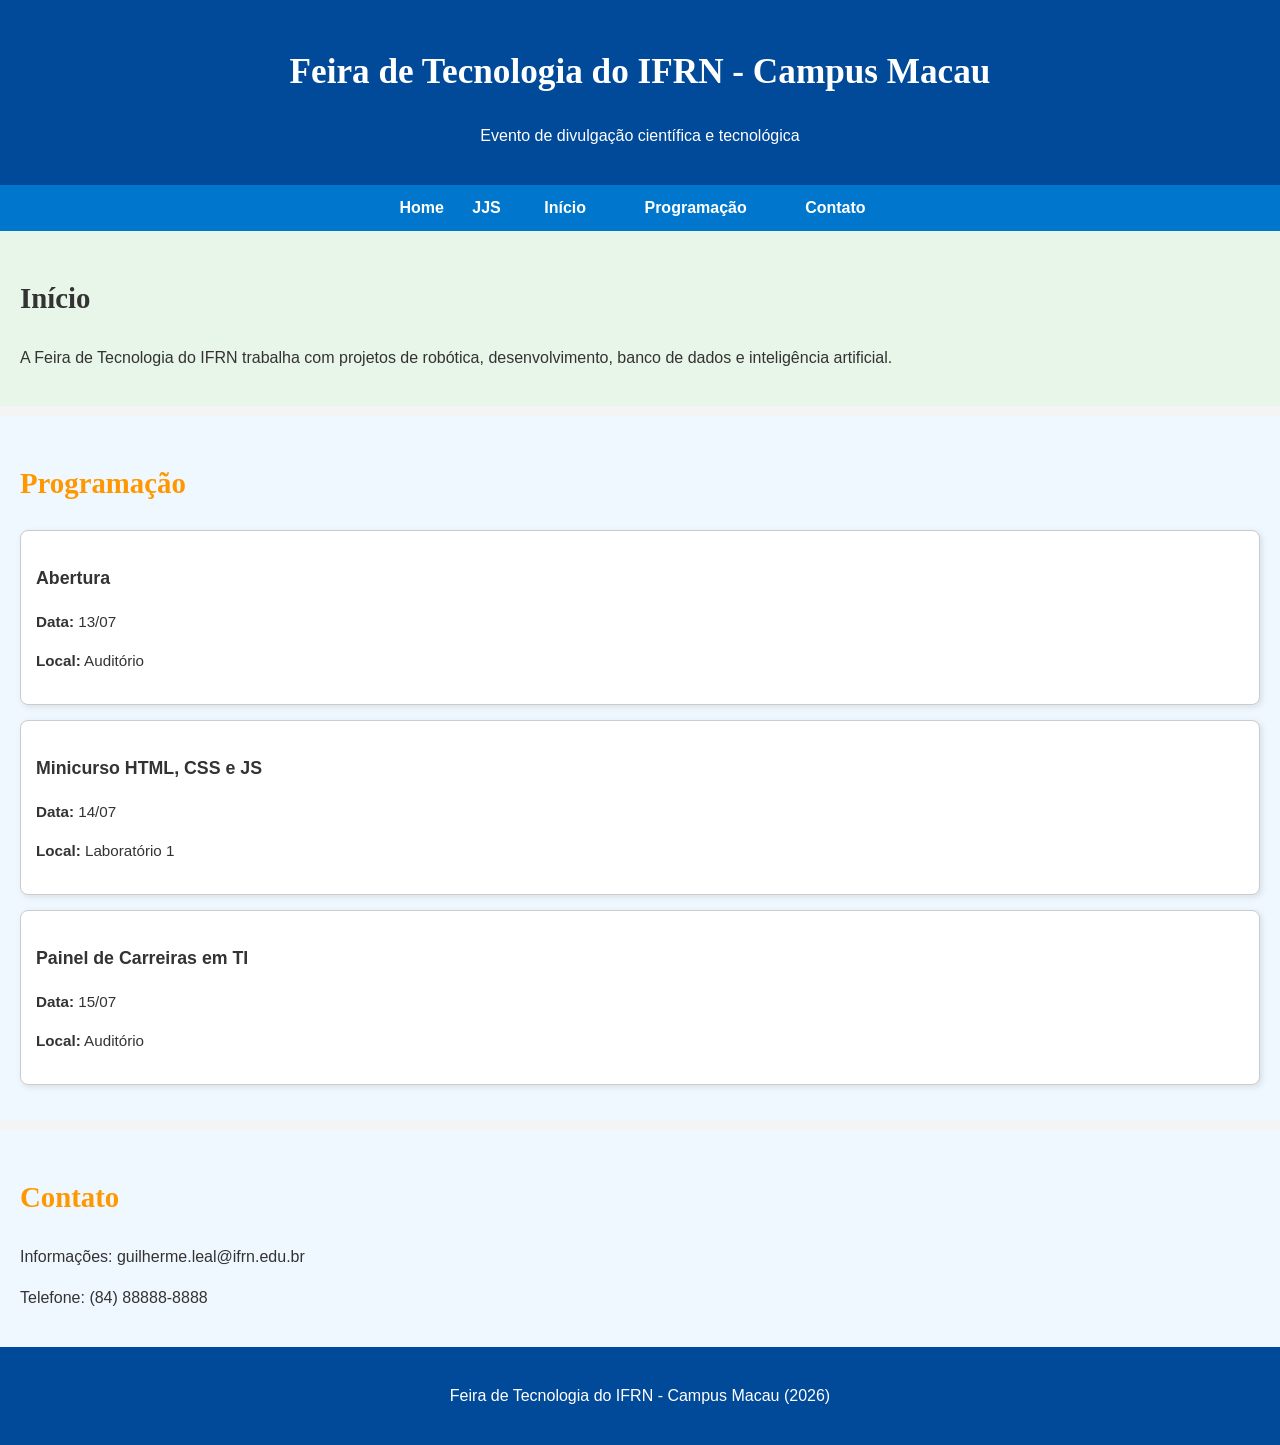
<file: desafio3.html>
<!DOCTYPE html>
<html lang="pt-BR">
<head>
  <meta charset="UTF-8">
  <title>Feira de Tecnologia do IFRN - Campus Macau</title>
  <link rel="stylesheet" href="./styles/styles.css">
</head>
<body>

  <header>
    <h1>Feira de Tecnologia do IFRN - Campus Macau</h1>
    <p>Evento de divulgação científica e tecnológica</p>
  </header>

  <nav>
    <ul>
        <a href="index.html">Home</a>
        <a href="JUJUTSU-KAISEN.html">JJS</a>
      <li><a href="#inicio">Início</a></li>
      <li><a href="#programacao">Programação</a></li>
      <li><a href="#contato">Contato</a></li>
    </ul>
  </nav>

  <section id="inicio">
    <h2>Início</h2>
    <p>
      A Feira de Tecnologia do IFRN trabalha com projetos de
      robótica, desenvolvimento, banco de dados e inteligência artificial.
    </p>
  </section>

  <section id="programacao">
    <h2 class="titulo-secao">Programação</h2>

    <div class="card-programa">
      <h3>Abertura</h3>
      <p><strong>Data:</strong> 13/07</p>
      <p><strong>Local:</strong> Auditório</p>
    </div>

    <div class="card-programa">
      <h3>Minicurso HTML, CSS e JS</h3>
      <p><strong>Data:</strong> 14/07</p>
      <p><strong>Local:</strong> Laboratório 1</p>
    </div>

    <div class="card-programa">
      <h3>Painel de Carreiras em TI</h3>
      <p><strong>Data:</strong> 15/07</p>
      <p><strong>Local:</strong> Auditório</p>
    </div>
  </section>

  <section id="contato">
    <h2 class="titulo-secao">Contato</h2>
    <p>Informações: guilherme.leal@ifrn.edu.br</p>
    <p>Telefone: (84) 88888-8888</p>
  </section>

  <footer>
    <p>Feira de Tecnologia do IFRN - Campus Macau (2026)</p>
  </footer>

</body>
</html>
</file>
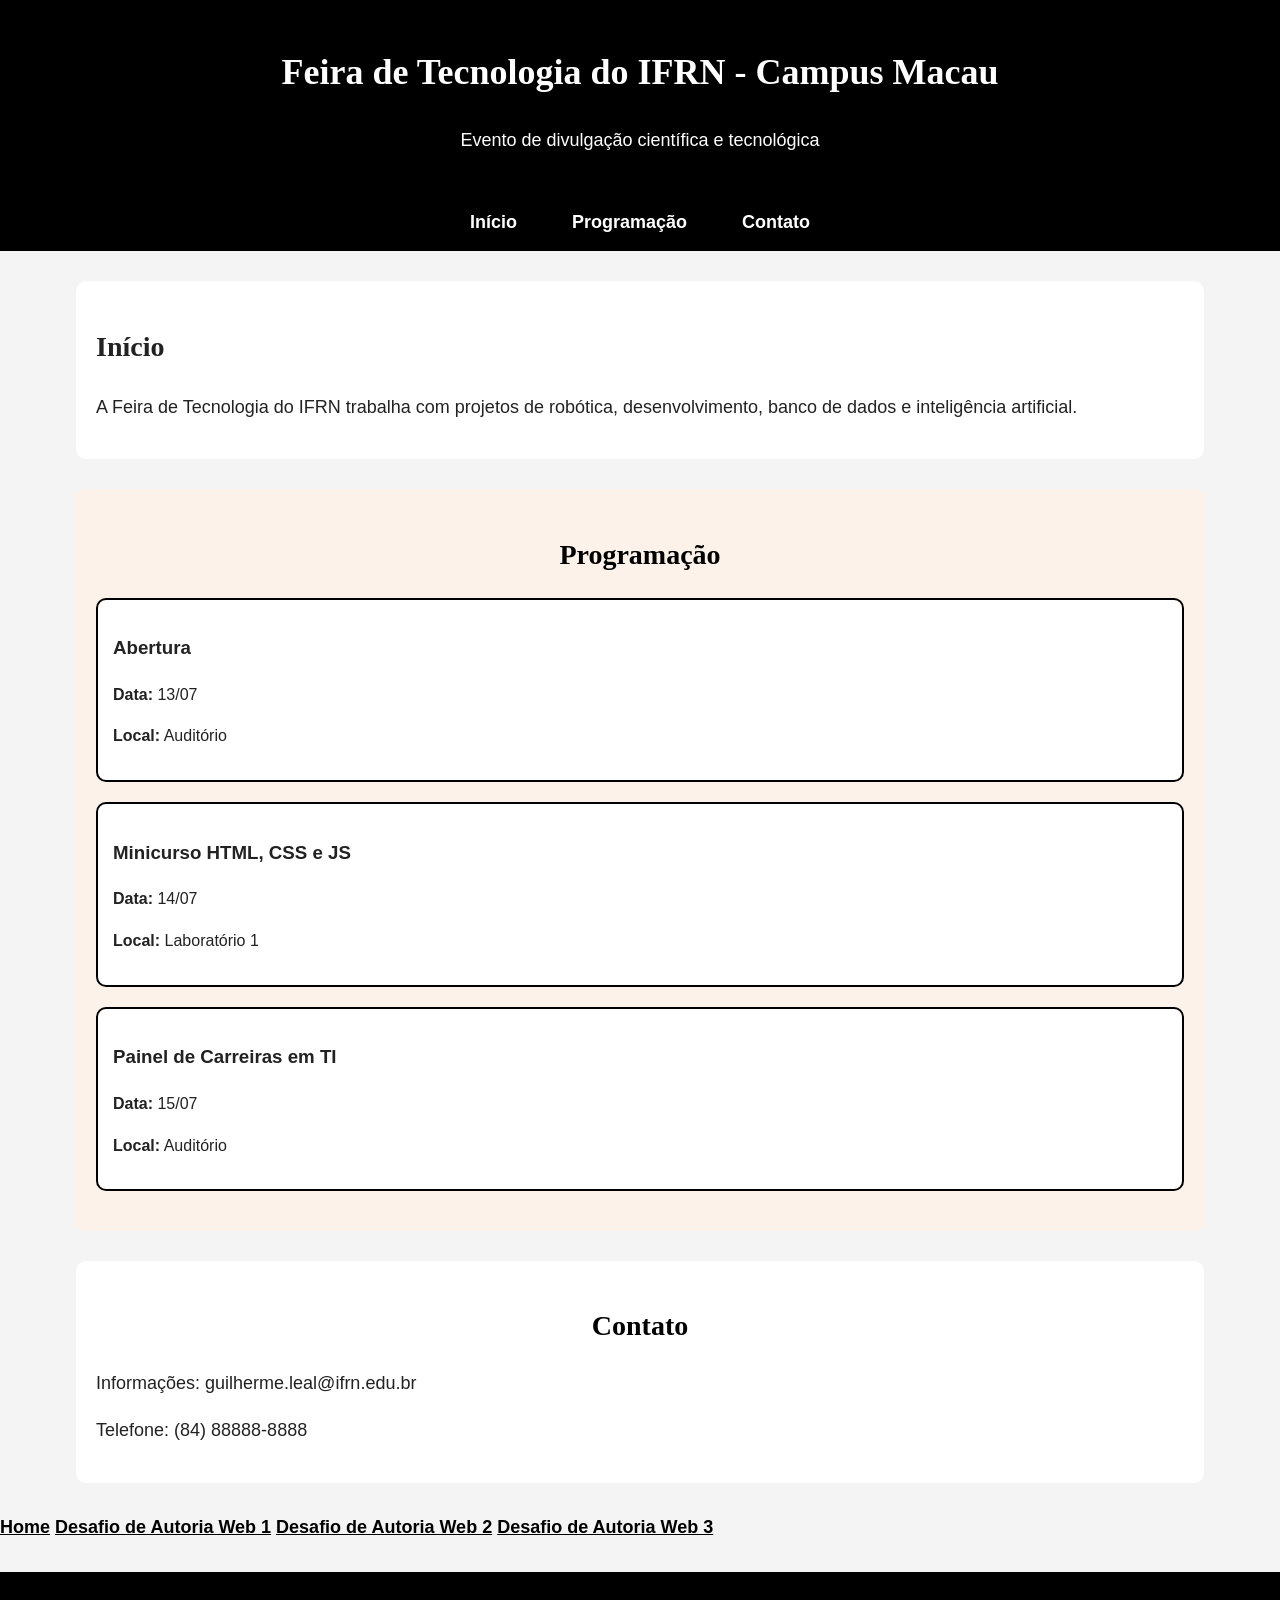
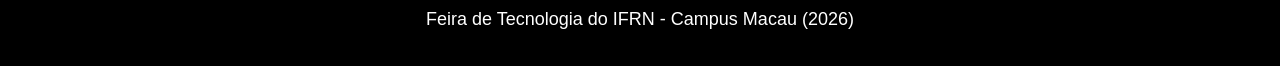
<file: desafio4.html>
<!DOCTYPE html>
<html lang="pt-BR">
  <head>
    <meta charset="UTF-8" />
    <title>Feira de Tecnologia do IFRN - Campus Macau</title>
    <link rel="stylesheet" href="./styles/styles3.css" />
  </head>
  <body>
    <header>
      <h1>Feira de Tecnologia do IFRN - Campus Macau</h1>
      <p>Evento de divulgação científica e tecnológica</p>
    </header>

    <nav>
      <ul>
        <li><a href="#inicio">Início</a></li>
        <li><a href="#programacao">Programação</a></li>
        <li><a href="#contato">Contato</a></li>
      </ul>
    </nav>

    <section id="inicio">
      <h2>Início</h2>
      <p>
        A Feira de Tecnologia do IFRN trabalha com projetos de robótica,
        desenvolvimento, banco de dados e inteligência artificial.
      </p>
    </section>

    <section id="programacao">
      <h2 class="titulo-secao">Programação</h2>

      <div class="card-programa">
        <h3>Abertura</h3>
        <p><strong>Data:</strong> 13/07</p>
        <p><strong>Local:</strong> Auditório</p>
      </div>

      <div class="card-programa">
        <h3>Minicurso HTML, CSS e JS</h3>
        <p><strong>Data:</strong> 14/07</p>
        <p><strong>Local:</strong> Laboratório 1</p>
      </div>

      <div class="card-programa">
        <h3>Painel de Carreiras em TI</h3>
        <p><strong>Data:</strong> 15/07</p>
        <p><strong>Local:</strong> Auditório</p>
      </div>
    </section>

    <section id="contato">
      <h2 class="titulo-secao">Contato</h2>
      <p>Informações: guilherme.leal@ifrn.edu.br</p>
      <p>Telefone: (84) 88888-8888</p>
    </section>

    <a href="index.html">Home</a>
    <a href="desafio1.html">Desafio de Autoria Web 1</a>
    <a href="desafio2.html">Desafio de Autoria Web 2</a>
    <a href="desafio3.html">Desafio de Autoria Web 3</a>

    <footer>
      <p>Feira de Tecnologia do IFRN - Campus Macau (2026)</p>
    </footer>
  </body>
</html>
</file>
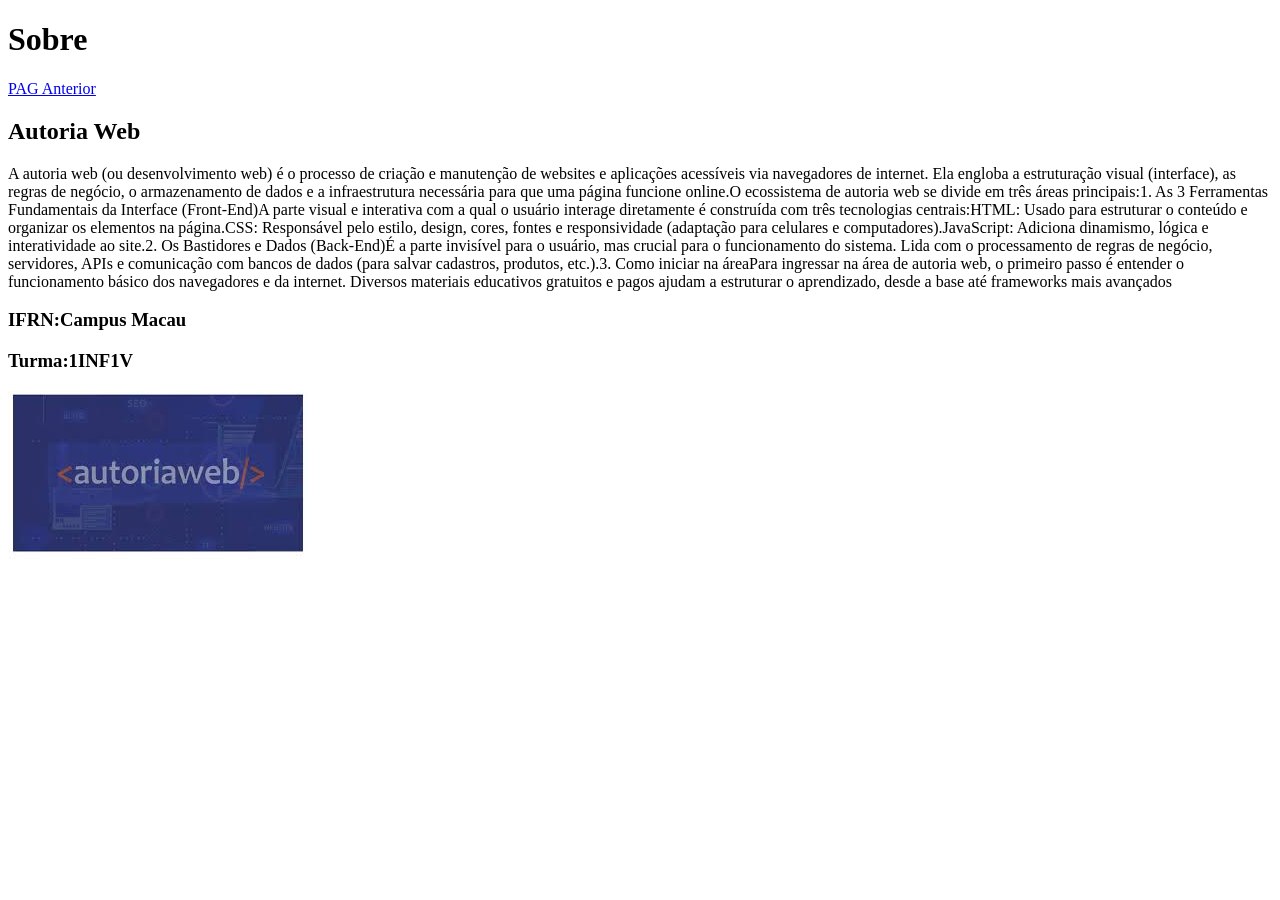
<file: sobre.html>
<!doctype html>
<html lang="pt-BR">
  <head>
    <meta charset="UTF-8" />
    <meta name="viewport" content="width=device-width, initial-scale=1.0" />
    <title>Sobre</title>
  </head>
  <body>
    <header>
      <h1>Sobre</h1>
    </header>
<nav><a href="desafio1.html">PAG Anterior</a></nav>
    <main>
      <section>
        <h2>Autoria Web</h2>
        <p>A autoria web (ou desenvolvimento web) é o processo de criação e manutenção de websites e aplicações acessíveis via navegadores de internet. Ela engloba a estruturação visual (interface), as regras de negócio, o armazenamento de dados e a infraestrutura necessária para que uma página funcione online.O ecossistema de autoria web se divide em três áreas principais:1. As 3 Ferramentas Fundamentais da Interface (Front-End)A parte visual e interativa com a qual o usuário interage diretamente é construída com três tecnologias centrais:HTML: Usado para estruturar o conteúdo e organizar os elementos na página.CSS: Responsável pelo estilo, design, cores, fontes e responsividade (adaptação para celulares e computadores).JavaScript: Adiciona dinamismo, lógica e interatividade ao site.2. Os Bastidores e Dados (Back-End)É a parte invisível para o usuário, mas crucial para o funcionamento do sistema. Lida com o processamento de regras de negócio, servidores, APIs e comunicação com bancos de dados (para salvar cadastros, produtos, etc.).3. Como iniciar na áreaPara ingressar na área de autoria web, o primeiro passo é entender o funcionamento básico dos navegadores e da internet. Diversos materiais educativos gratuitos e pagos ajudam a estruturar o aprendizado, desde a base até frameworks mais avançados</p>
      </section>
    </main>
  </body>
</html>
<h3>IFRN:Campus Macau</h3>
<h3>Turma:1INF1V</h3>
<img src="[data-uri]" alt="">
</file>
<file: styles/styles.css>
/* ==========================
   PALETA DE CORES
========================== */
:root {
    --cor-fundo: #f4f4f4;
    --cor-texto: #333;
    --cor-primaria: #004a99;
    --cor-secundaria: #0077cc;
    --cor-destaque: #ff9800;
    --cor-card: #ffffff;
    --cor-inicio: #e8f5e9;
    --cor-secao: #f0f8ff;
}

/* ==========================
   BODY
========================== */
body {
    font-family: Arial, sans-serif;
    background-color: var(--cor-fundo);
    color: var(--cor-texto);
    margin: 0;
    padding: 0;
    line-height: 1.6;
}

/* ==========================
   HEADER E FOOTER
========================== */
header,
footer {
    background-color: var(--cor-primaria);
    color: white;
    text-align: center;
    padding: 20px;
}

/* ==========================
   TÍTULOS
========================== */
h1,
h2,
.titulo-secao {
    font-family: Georgia, serif;
}

h1 {
    font-size: 2.2rem;
}

h2 {
    font-size: 1.8rem;
}

.titulo-secao {
    color: var(--cor-destaque);
    font-weight: bold;
}

/* ==========================
   NAVEGAÇÃO
========================== */
nav {
    background-color: var(--cor-secundaria);
    text-align: center;
    padding: 10px;
}

nav ul {
    list-style: none;
    margin: 0;
    padding: 0;
}

nav ul li {
    display: inline-block;
    margin: 0 15px;
}

nav a {
    text-decoration: none;
    color: white;
    font-weight: bold;
    padding: 8px 12px;
    border-radius: 5px;
}

nav a:hover {
    background-color: var(--cor-destaque);
    color: black;
}

/* ==========================
   SEÇÕES
========================== */
section {
    padding: 20px;
}

#inicio {
    background-color: var(--cor-inicio);
}

#inicio {
    background-color: var(--cor-inicio);
}

#programacao,
#contato {
    background-color: var(--cor-secao);
    margin-top: 10px;
}

/* ==========================
   CARDS
========================== */
.card-programa {
    background-color: var(--cor-card);
    border: 1px solid #ccc;
    border-radius: 8px;
    padding: 15px;
    margin: 15px 0;
    font-size: 0.95rem;
    box-shadow: 2px 2px 6px rgba(0, 0, 0, 0.1);
}
</file>
<file: styles/styles3.css>
:root {
    --cor-fundo: #f4f4f4;
    --cor-texto: #222;
    --cor-header: #000000;
    --cor-footer: #000000;
    --cor-destaque: #000000;
    --cor-card: #ffffff;
    --cor-inicio: #ffffff;
    --cor-programacao: #fdf2e9;
    --cor-contato: #ffffff;
}


body {
    background-color: var(--cor-fundo);
    color: var(--cor-texto);
    font-family: Arial, Helvetica, sans-serif;
    font-size: 18px;
    margin: 0;
    line-height: 1.6;
}


header {
    background-color: var(--cor-header);
    color: white;
    text-align: center;
    padding: 20px;
}


nav {
    background-color: var(--cor-header);
}

nav ul {
    list-style: none;
    margin: 0;
    padding: 15px 0;
    text-align: center;
}

nav ul li {
    display: inline-block;
    margin: 0 10px;
}

nav a {
    text-decoration: none;
    color: white;
    font-weight: bold;
    padding: 8px 15px;
    border-radius: 5px;
    transition: 0.3s;
}

nav a:hover {
    background-color: white;
    color: var(--cor-header);
}


h1,
h2 {
    font-family: Georgia, "Times New Roman", serif;
    font-weight: bold;
}

h1 {
    font-size: 36px;
}

h2 {
    font-size: 28px;
}

.titulo-secao {
    color: var(--cor-destaque);
    text-align: center;
    margin-bottom: 20px;
}


section {
    width: 85%;
    margin: 30px auto;
    padding: 20px;
    border-radius: 10px;
}

#inicio {
    background-color: var(--cor-inicio);
}

#programacao {
    background-color: var(--cor-programacao);
}

#contato {
    background-color: var(--cor-contato);
}


.card-programa {
    background-color: var(--cor-card);
    border: 2px solid var(--cor-destaque);
    border-radius: 10px;
    padding: 15px;
    margin-bottom: 20px;
    font-size: 16px;
}


img {
    display: block;
    width: 90%;
    max-width: 700px;
    margin: 20px auto;
    border-radius: 10px;
}


a {
    color: var(--cor-destaque);
    font-weight: bold;
}

a:hover {
    color: crimson;
}


p {
    line-height: 1.6;
}


footer {
    background-color: var(--cor-footer);
    color: white;
    text-align: center;
    padding: 15px;
    margin-top: 30px;
}
</file>
